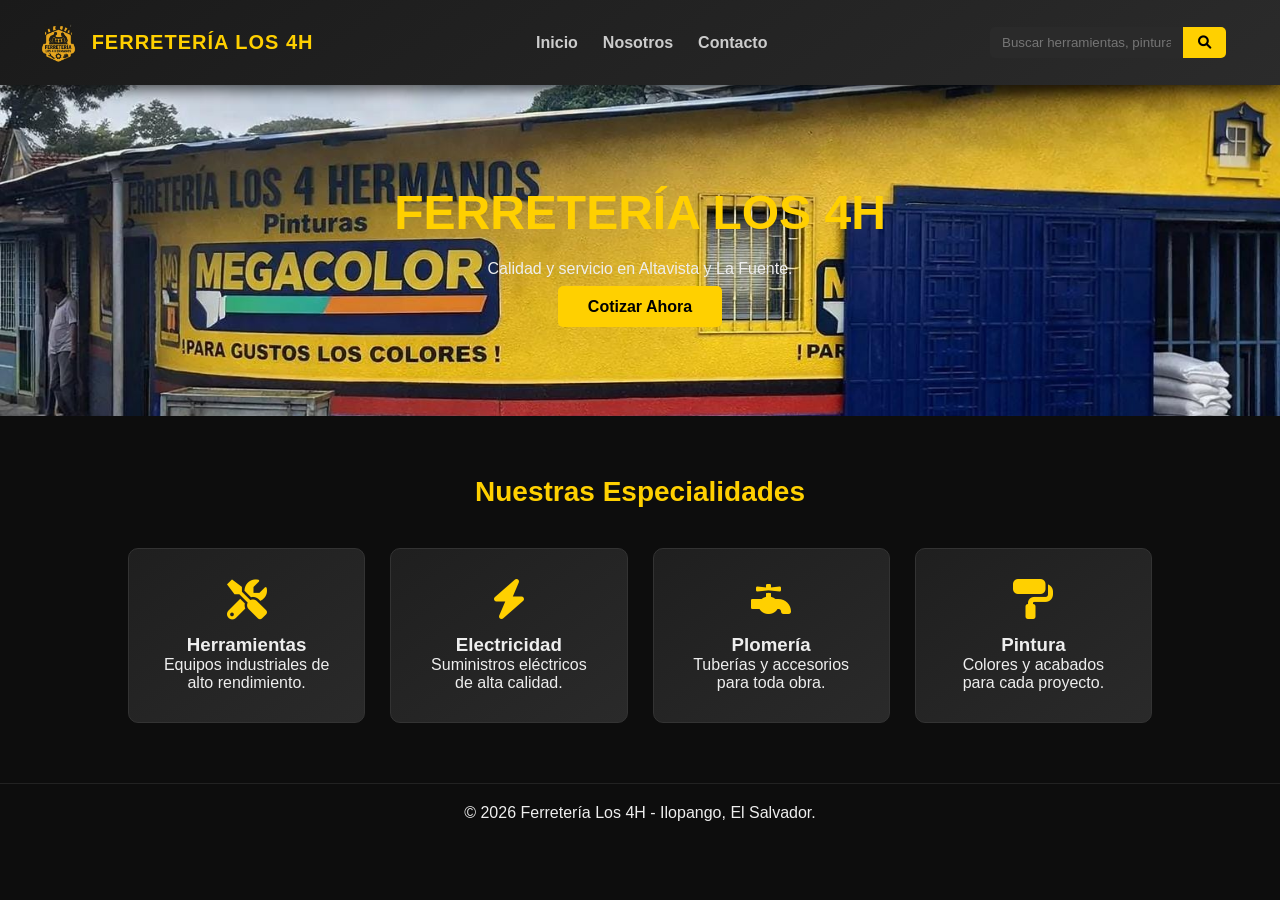
<file: index.html>
<!DOCTYPE html>
<html lang="es">
<head>
    <meta charset="UTF-8">
    <title>Ferretería Los 4H | Inicio</title>
    <meta name="viewport" content="width=device-width, initial-scale=1.0">
    <link rel="stylesheet" href="css/style.css">
    <link rel="stylesheet" href="https://cdnjs.cloudflare.com/ajax/libs/font-awesome/6.0.0/css/all.min.css">
</head>
<body>

    <header>
    <nav class="navbar">

        <div class="logo-area">
            <img src="ferreteria4h.png" alt="Logo Ferretería Los 4H" class="logo">
            <span class="brand-name">FERRETERÍA LOS 4H</span>
        </div>

        <div class="nav-links">
            <a href="index.html">Inicio</a>
            <a href="nosotros.html">Nosotros</a>
            <a href="contacto.html">Contacto</a>
        </div>

        <!-- Contenedor de búsqueda ajustado para el JS -->
        <div class="search-box">
            <input type="text" id="miBuscador" oninput="realizarBusqueda(this.value)" placeholder="Buscar herramientas, pintura...">
            <button type="button"><i class="fas fa-search"></i></button>
        </div>


          </nav>
    </header>
            <!-- Aquí aparecerán los resultados de la búsqueda -->
        <div id="contenedor-resultados"></div>

    <section class="hero">
        <div class="hero-content">
            <h1>FERRETERÍA LOS 4H</h1>
            <p>Calidad y servicio en Altavista y La Fuente.</p>
            <a href="contacto.html" class="btn-hero">Cotizar Ahora</a>
        </div>
    </section>

    <div class="container">
        <h2 class="section-title">Nuestras Especialidades</h2>

        <div class="grid-servicios">
            <div class="card">
                <i class="fas fa-tools"></i>
                <a href="Herramientas.html"><h3>Herramientas</h3></a>
                <p>Equipos industriales de alto rendimiento.</p>
            </div>

            <div class="card">
                <i class="fas fa-bolt"></i>
                <a href="Electricidad.html"><h3>Electricidad</h3></a>
                <p>Suministros eléctricos de alta calidad.</p>
            </div>

            <div class="card">
                <i class="fas fa-faucet"></i>
                <a href="Plomeria.html"><h3>Plomería</h3></a> 
                <p>Tuberías y accesorios para toda obra.</p>
            </div>

            <div class="card">
                <i class="fas fa-paint-roller"></i>
                <a href="Pintura.html"><h3>Pintura</h3></a>
                <p>Colores y acabados para cada proyecto.</p>
            </div>
        </div>
    </div>

    <footer>
        <p>© 2026 Ferretería Los 4H - Ilopango, El Salvador.</p>
    </footer>

    <!-- Script principal que maneja la búsqueda global y el JSON -->
    <script src="script.js"></script>

</body>

</html>
</file>
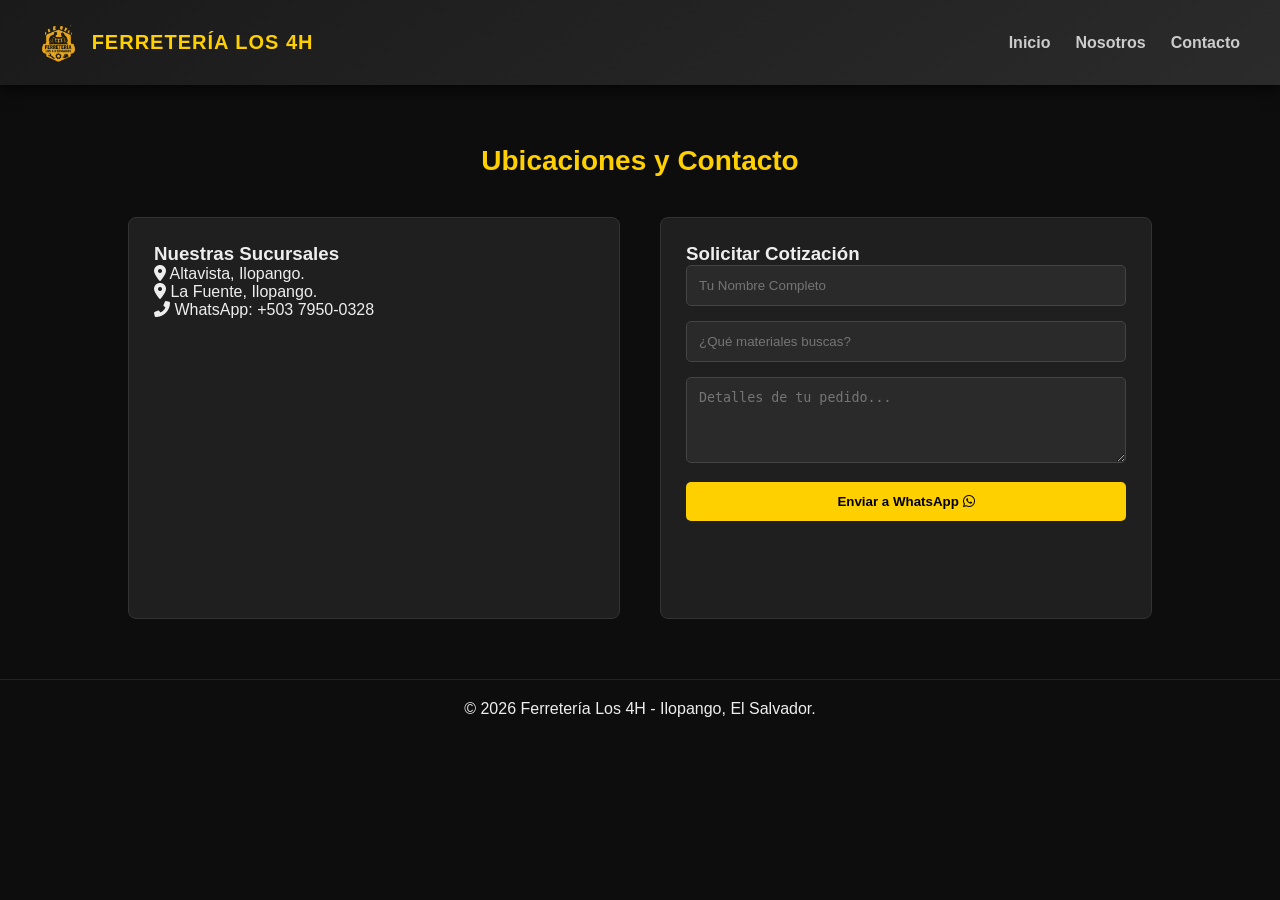
<file: contacto.html>
<!DOCTYPE html>
<html lang="es">
<head>
    <meta charset="UTF-8">
    <title>Contacto | Ferretería Los 4H</title>
    <meta name="viewport" content="width=device-width, initial-scale=1.0">

    <link rel="stylesheet" href="css/style.css">
    <link rel="stylesheet" href="https://cdnjs.cloudflare.com/ajax/libs/font-awesome/6.0.0/css/all.min.css">
</head>
<body>

<header>
    <nav class="navbar">

        <div class="logo-area">
            <img src="ferreteria4h.png" alt="Logo Ferretería Los 4H" class="logo">
            <span class="brand-name">FERRETERÍA LOS 4H</span>
        </div>

        <div class="nav-links">
            <a href="index.html">Inicio</a>
            <a href="nosotros.html">Nosotros</a>
            <a href="contacto.html">Contacto</a>
        </div>



    </nav>
</header>

<div class="container">
    <h2 class="section-title">Ubicaciones y Contacto</h2>

    <div class="contact-container">

        <div class="contact-info">
            <h3>Nuestras Sucursales</h3>
            <p><i class="fas fa-map-marker-alt"></i> Altavista, Ilopango.</p>
            <p><i class="fas fa-map-marker-alt"></i> La Fuente, Ilopango.</p>
            <p><i class="fas fa-phone-alt"></i> WhatsApp: +503 7950-0328</p>
<div style="margin-top: 20px; border-radius: 8px; overflow: hidden;">
    <iframe 
        src="https://www.google.com/maps?q=Ferretería+Los+4+Hermanos+Altavista,+Ilopango,+El+Salvador&output=embed" 
        width="100%" 
        height="250" 
        style="border:0;" 
        allowfullscreen="" 
        loading="lazy" 
        referrerpolicy="no-referrer-when-downgrade">
    </iframe>
</div>

        </div>

        <div class="contact-form">
            <h3>Solicitar Cotización</h3>

            <form id="whatsapp-form">
                <input type="text" id="nombre" placeholder="Tu Nombre Completo" required>
                <input type="text" id="producto" placeholder="¿Qué materiales buscas?" required>
                <textarea id="mensaje" rows="4" placeholder="Detalles de tu pedido..." required></textarea>
                <button type="submit">
                    Enviar a WhatsApp <i class="fab fa-whatsapp"></i>
                </button>
            </form>
        </div>

    </div>
</div>

<footer>
    <p>© 2026 Ferretería Los 4H - Ilopango, El Salvador.</p>
</footer>

<script src="script.js"></script>

</body>

</html>
</file>
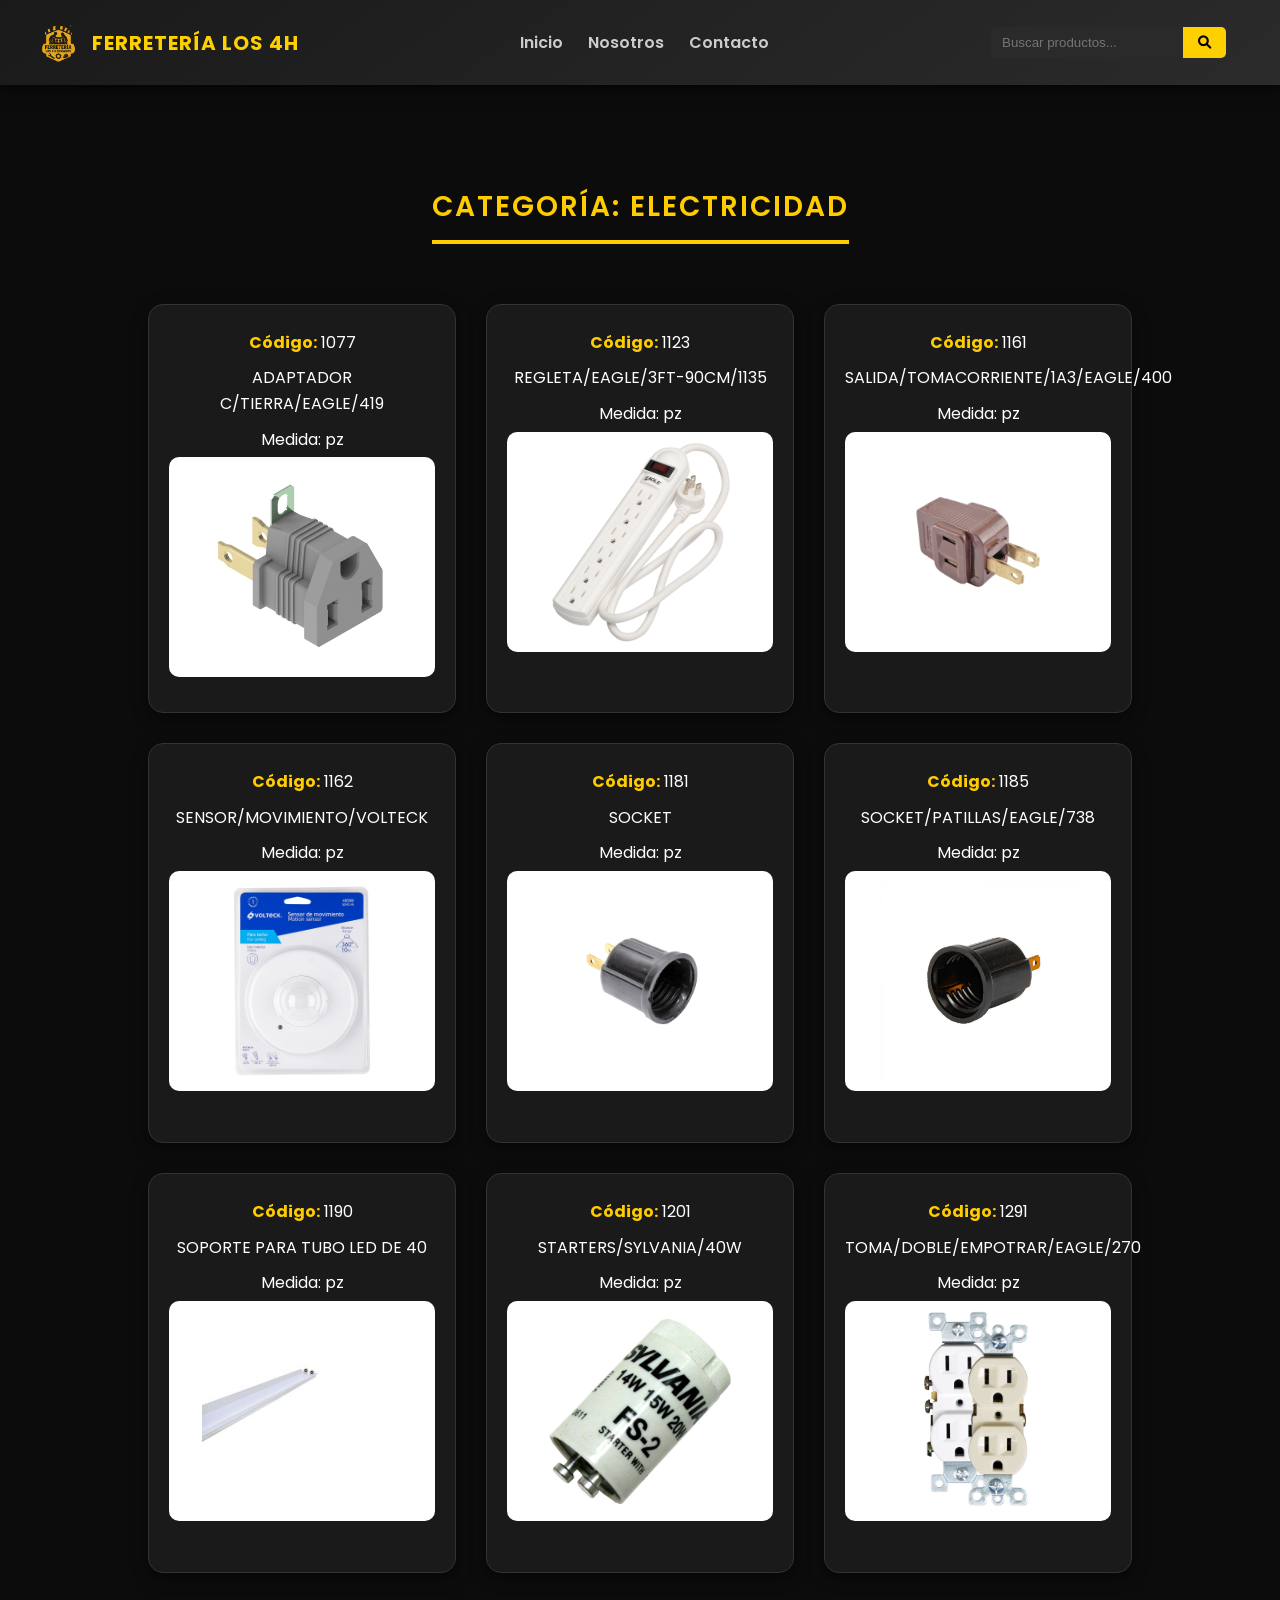
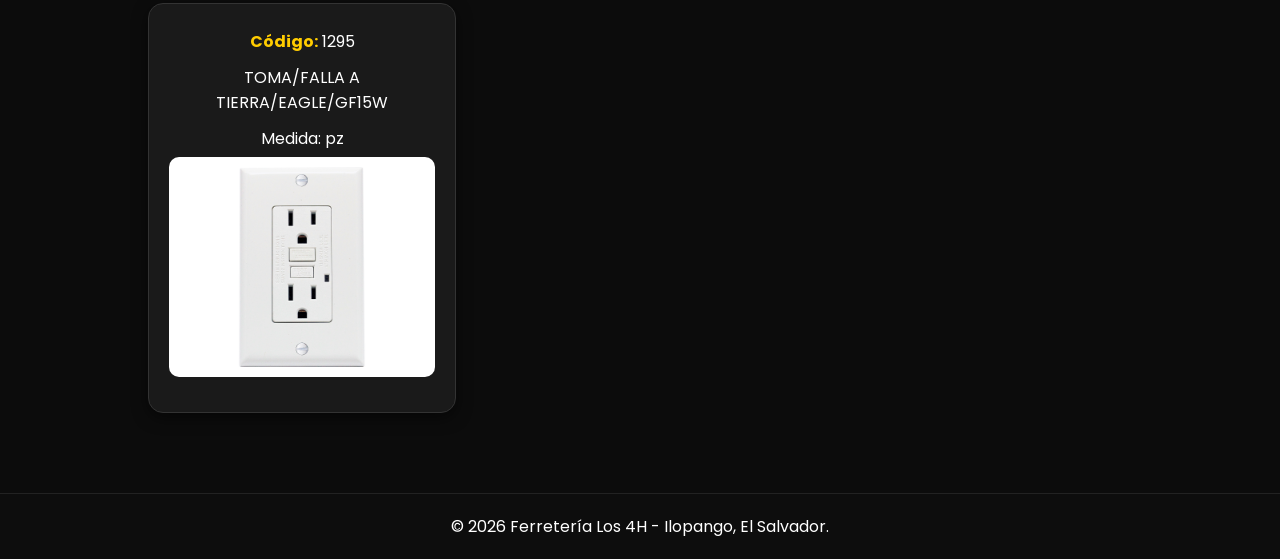
<file: Electricidad.html>
<!DOCTYPE html>
<html lang="es">
<head>
    <meta charset="UTF-8">
    <meta name="viewport" content="width=device-width, initial-scale=1.0">
    <title>Electricidad | Ferretería Los 4H</title>
    
    <link rel="stylesheet" href="css/style.css">
    <link rel="stylesheet" href="css/categoria2.css">
    
    <link rel="stylesheet" href="https://cdnjs.cloudflare.com/ajax/libs/font-awesome/6.0.0/css/all.min.css">
</head>
<body>
    
    <header></header>

    <div class="container">
        <h2 class="section-title">Categoría: Electricidad</h2>

        <div class="grid-productos">
            <div class="tarjeta">
                <p><strong>Código:</strong> 1077</p>
                <p>ADAPTADOR C/TIERRA/EAGLE/419</p>
                <p>Medida: pz</p>
                <img src="Productos con imagenes/adap-tierra.jpg">
            </div>

            <div class="tarjeta">
                <p><strong>Código:</strong> 1123</p>
                <p>REGLETA/EAGLE/3FT-90CM/1135</p>
                <p>Medida: pz</p>
                <img src="Productos con imagenes/regleta.jpg">
            </div>

            <div class="tarjeta">
                <p><strong>Código:</strong> 1161</p>
                <p>SALIDA/TOMACORRIENTE/1A3/EAGLE/400</p>
                <p>Medida: pz</p>
                <img src="Productos con imagenes/salida-tomacorriente3en1.jpg">
            </div>

            <div class="tarjeta">
                <p><strong>Código:</strong> 1162</p>
                <p>SENSOR/MOVIMIENTO/VOLTECK</p>
                <p>Medida: pz</p>
                <img src="Productos con imagenes/sensor-demovimiento.jpg">
            </div>

            <div class="tarjeta">
                <p><strong>Código:</strong> 1181</p>
                <p>SOCKET</p>
                <p>Medida: pz</p>
                <img src="Productos con imagenes/socket.jpg">
            </div>

            <div class="tarjeta">
                <p><strong>Código:</strong> 1185</p>
                <p>SOCKET/PATILLAS/EAGLE/738</p>
                <p>Medida: pz</p>
                <img src="Productos con imagenes/socketcon-patillas.jpg">
            </div>

            <div class="tarjeta">
                <p><strong>Código:</strong> 1190</p>
                <p>SOPORTE PARA TUBO LED DE 40</p>
                <p>Medida: pz</p>
                <img src="Productos con imagenes/soporte-tuboled.jpg">
            </div>

            <div class="tarjeta">
                <p><strong>Código:</strong> 1201</p>
                <p>STARTERS/SYLVANIA/40W</p>
                <p>Medida: pz</p>
                <img src="Productos con imagenes/starters.jpg">
            </div>

            <div class="tarjeta">
                <p><strong>Código:</strong> 1291</p>
                <p>TOMA/DOBLE/EMPOTRAR/EAGLE/270</p>
                <p>Medida: pz</p>
                <img src="Productos con imagenes/tomadoble.jpg">
            </div>

            <div class="tarjeta">
                <p><strong>Código:</strong> 1295</p>
                <p>TOMA/FALLA A TIERRA/EAGLE/GF15W</p>
                <p>Medida: pz</p>
                <img src="Productos con imagenes/toma-fallatierra.jpg">
            </div>
        </div>
    </div>

    <footer>
        <p>© 2026 Ferretería Los 4H - Ilopango, El Salvador.</p>
    </footer>

    <script src="barrera.js"></script>
</body>
</html>
</file>
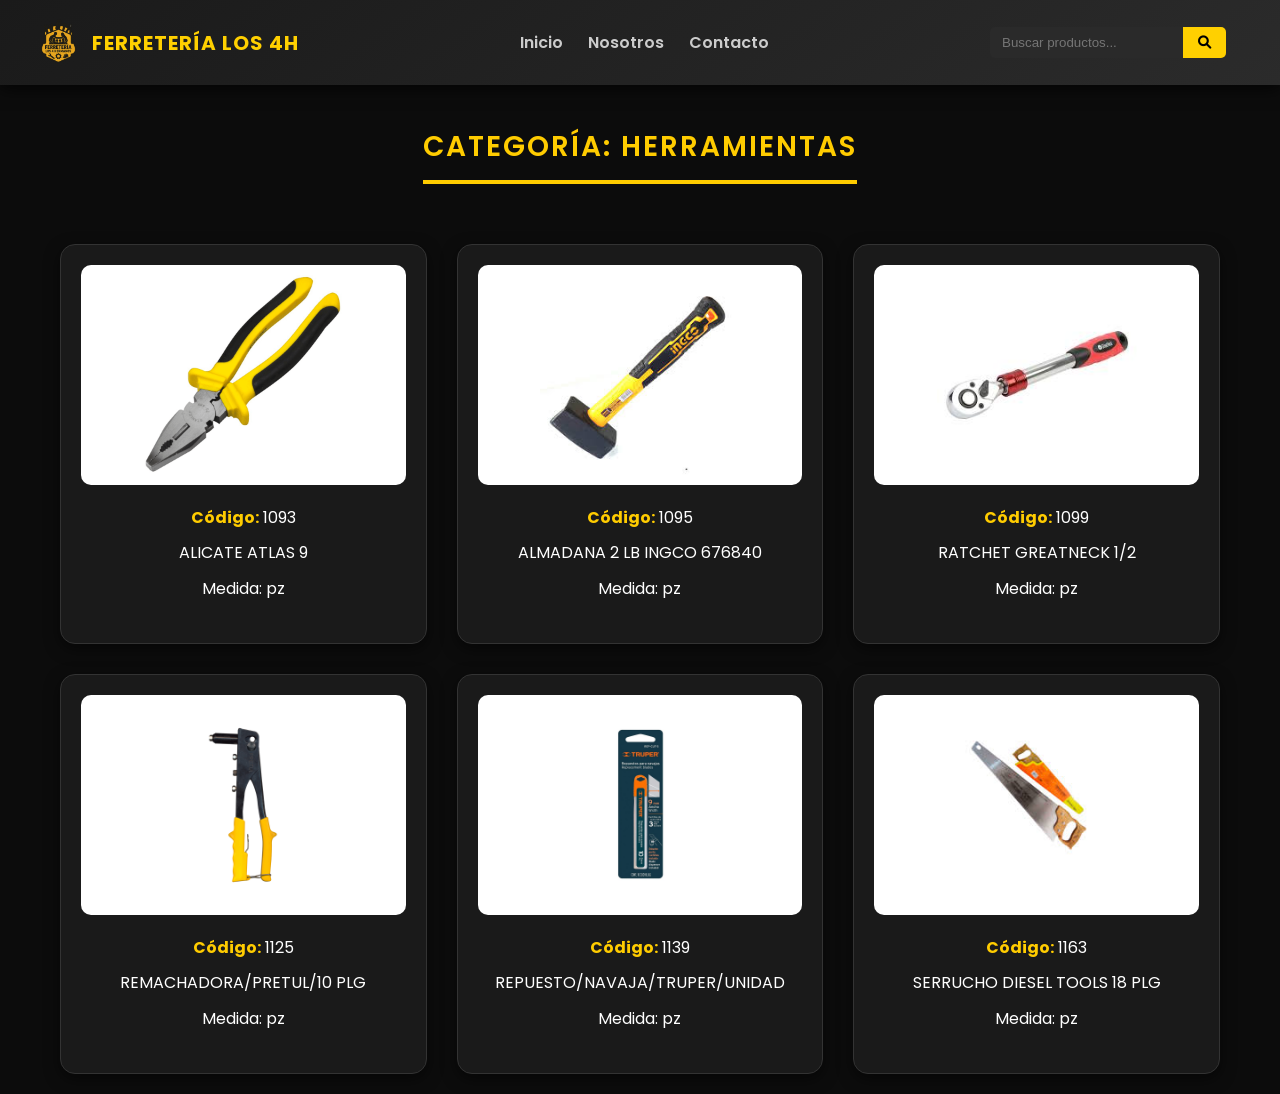
<file: Herramientas.html>
<!DOCTYPE html>
<html lang="es">
<head>
    <meta charset="UTF-8">
    <meta name="viewport" content="width=device-width, initial-scale=1.0">
    <title>Herramientas | Ferretería Los 4H</title>
    
    <link rel="stylesheet" href="css/style.css">
    <link rel="stylesheet" href="css/categoria1.css">
    
    <link rel="stylesheet" href="https://cdnjs.cloudflare.com/ajax/libs/font-awesome/6.0.0/css/all.min.css">
</head>
<body>

    <header></header>

    <div class="container-principal">
        <h2 class="section-title">Categoría: Herramientas</h2>

        <div class="grid-productos">
            
            <div class="tarjeta">
                <img src="Productos con imagenes/AlicateAtlas9.png" alt="Alicate Atlas">
                <p><strong>Código:</strong> 1093</p>
                <p>ALICATE ATLAS 9</p>
                <p>Medida: pz</p>
            </div>

            <div class="tarjeta">
                <img src="Productos con imagenes/almadana.jpg" alt="Almadana">
                <p><strong>Código:</strong> 1095</p>
                <p>ALMADANA 2 LB INGCO 676840</p>
                <p>Medida: pz</p>
            </div>

            <div class="tarjeta">
                <img src="Productos con imagenes/Rachet.jpg" alt="Ratchet">
                <p><strong>Código:</strong> 1099</p>
                <p>RATCHET GREATNECK 1/2</p>
                <p>Medida: pz</p>
            </div>

            <div class="tarjeta">
                <img src="Productos con imagenes/RE-10PX.jpg" alt="Remachadora">
                <p><strong>Código:</strong> 1125</p>
                <p>REMACHADORA/PRETUL/10 PLG</p>
                <p>Medida: pz</p>
            </div>

            <div class="tarjeta">
                <img src="Productos con imagenes/navaja.jpg" alt="Navaja">
                <p><strong>Código:</strong> 1139</p>
                <p>REPUESTO/NAVAJA/TRUPER/UNIDAD</p>
                <p>Medida: pz</p>
            </div>

            <div class="tarjeta">
                <img src="Productos con imagenes/Serrucho.jpg" alt="Serrucho">
                <p><strong>Código:</strong> 1163</p>
                <p>SERRUCHO DIESEL TOOLS 18 PLG</p>
                <p>Medida: pz</p>
            </div>

        </div>
    </div>

    <script src="barrera.js"></script>
</body>
</html>
</file>
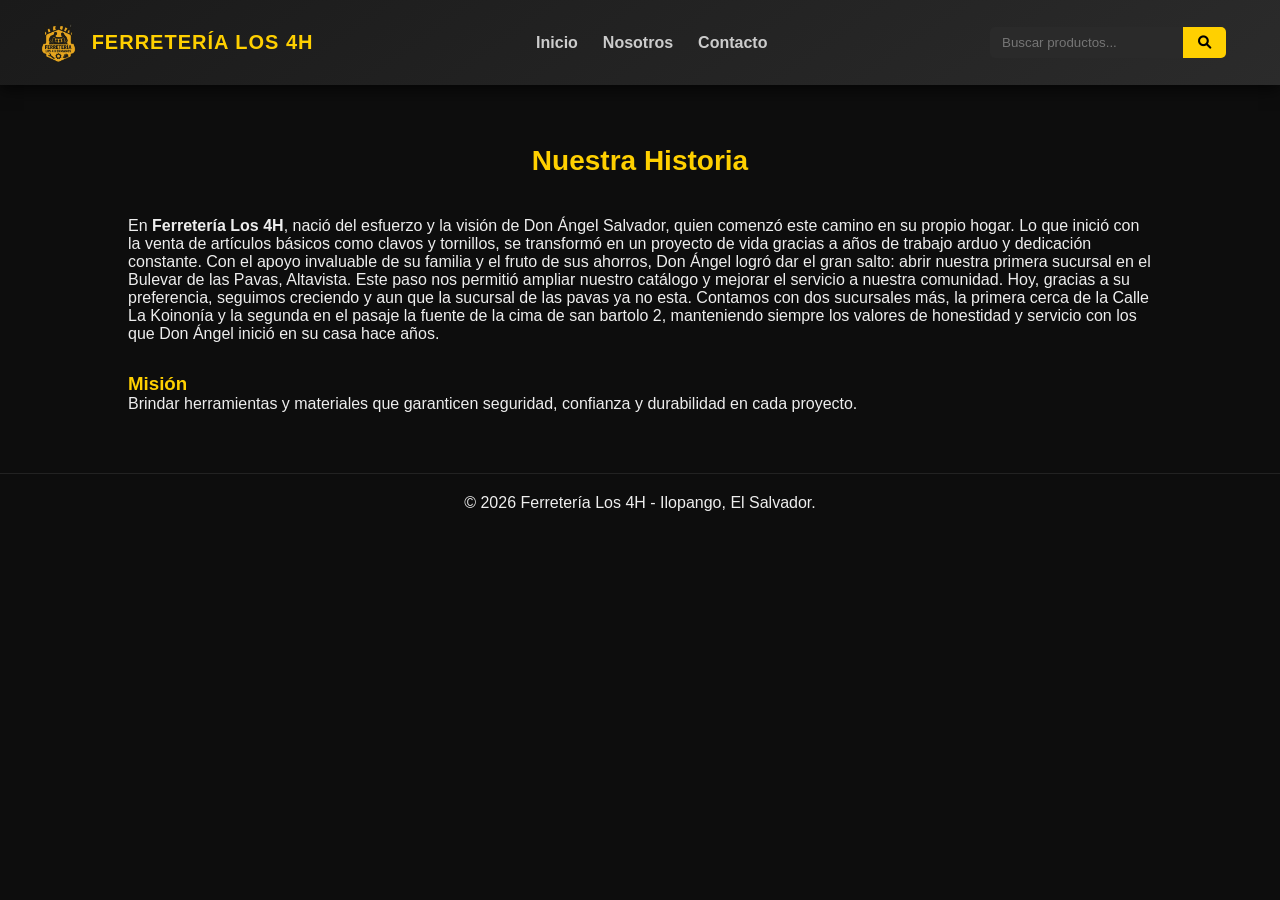
<file: nosotros.html>
<!DOCTYPE html>
<html lang="es">
<head>
    <meta charset="UTF-8">
    <title>Nosotros | Ferretería Los 4H</title>
    <meta name="viewport" content="width=device-width, initial-scale=1.0">

    <link rel="stylesheet" href="css/style.css">
    <link rel="stylesheet" href="https://cdnjs.cloudflare.com/ajax/libs/font-awesome/6.0.0/css/all.min.css">
</head>
<body>

<header>
    <nav class="navbar">

        <div class="logo-area">
            <img src="ferreteria4h.png" alt="Logo Ferretería Los 4H" class="logo">
            <span class="brand-name">FERRETERÍA LOS 4H</span>
        </div>

        <div class="nav-links">
            <a href="index.html">Inicio</a>
            <a href="nosotros.html">Nosotros</a>
            <a href="contacto.html">Contacto</a>
        </div>

        <div class="search-box">
            <input type="text" placeholder="Buscar productos...">
            <button><i class="fas fa-search"></i></button>
        </div>

    </nav>
</header>

<div class="container">
    <h2 class="section-title">Nuestra Historia</h2>

    <p>
        En <strong>Ferretería Los 4H</strong>, nació del esfuerzo y la visión de Don Ángel Salvador, quien comenzó este camino en su propio hogar. Lo que inició con la venta de artículos básicos como clavos y tornillos, se transformó en un proyecto de vida gracias a años de trabajo arduo y dedicación constante.

Con el apoyo invaluable de su familia y el fruto de sus ahorros, Don Ángel logró dar el gran salto: abrir nuestra primera sucursal en el Bulevar de las Pavas, Altavista. Este paso nos permitió ampliar nuestro catálogo y mejorar el servicio a nuestra comunidad.

Hoy, gracias a su preferencia, seguimos creciendo y aun que la sucursal de las pavas ya no esta. Contamos con dos sucursales más, la primera cerca de la Calle La Koinonía y la segunda en el pasaje la fuente de la cima de san bartolo 2, manteniendo siempre los valores de honestidad y servicio con los que Don Ángel inició en su casa hace años.
        
    </p>

    <h3 style="margin-top:30px; color:#ffd000;">Misión</h3>
    <p>
        Brindar herramientas y materiales que garanticen seguridad,
        confianza y durabilidad en cada proyecto.
    </p>
</div>

<footer>
    <p>© 2026 Ferretería Los 4H - Ilopango, El Salvador.</p>
</footer>

</body>
</html>
</file>
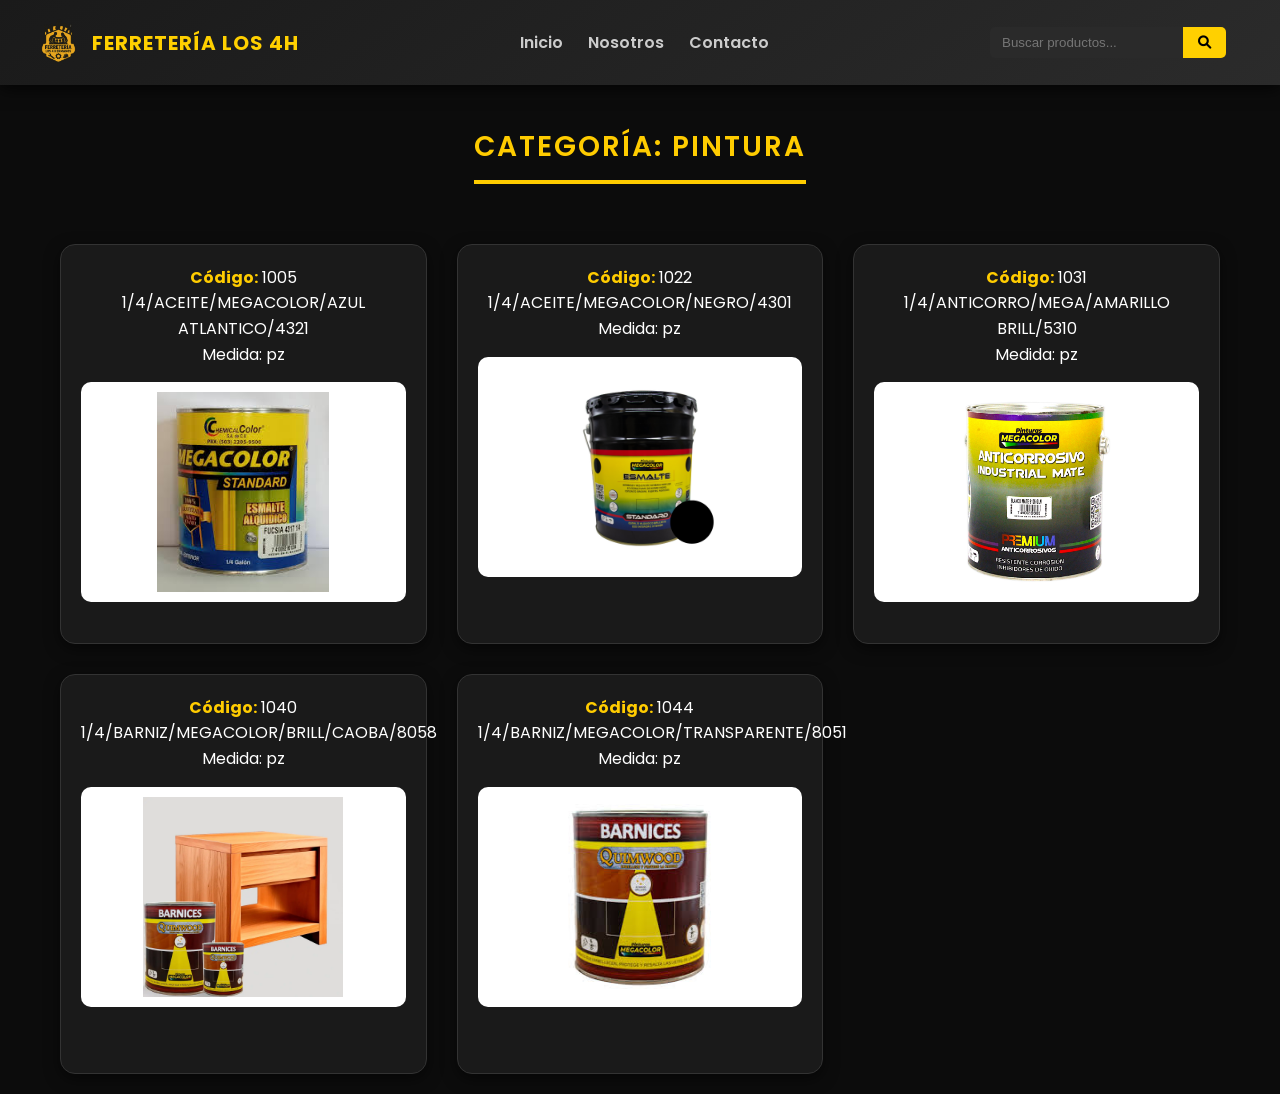
<file: Pintura.html>
<!DOCTYPE html>
<html lang="es">
<head>
    <meta charset="UTF-8">
    <meta name="viewport" content="width=device-width, initial-scale=1.0">
    <title>Pintura | Ferretería Los 4H</title>

    <link rel="stylesheet" href="css/style.css">
    <link rel="stylesheet" href="css/categoria4.css">
    
    <link rel="stylesheet" href="https://cdnjs.cloudflare.com/ajax/libs/font-awesome/6.0.0/css/all.min.css">
</head>
<body>
    
    <header></header>

    <div class="container-principal">
        <h2 class="section-title">Categoría: Pintura</h2>


        <div class="grid-productos">
            


            <div class="tarjeta">
                <p><strong>Código:</strong> 1005</p>
                <p>1/4/ACEITE/MEGACOLOR/AZUL ATLANTICO/4321</p>
                <p>Medida: pz</p>
                <img src="Productos con imagenes/pintaceite-azul.jpg" alt="Pintura Azul">
            </div>

            <div class="tarjeta">
                <p><strong>Código:</strong> 1022</p>
                <p>1/4/ACEITE/MEGACOLOR/NEGRO/4301</p>
                <p>Medida: pz</p>
                <img src="Productos con imagenes/pintura-negra.jpg" alt="Pintura Negra">
            </div>

            <div class="tarjeta">
                <p><strong>Código:</strong> 1031</p>
                <p>1/4/ANTICORRO/MEGA/AMARILLO BRILL/5310</p>
                <p>Medida: pz</p>
                <img src="Productos con imagenes/anticorro.jpg" alt="Anticorrosivo">
            </div>

            <div class="tarjeta">
                <p><strong>Código:</strong> 1040</p>
                <p>1/4/BARNIZ/MEGACOLOR/BRILL/CAOBA/8058</p>
                <p>Medida: pz</p>
                <img src="Productos con imagenes/barniz-entintado.webp" alt="Barniz Caoba">
            </div>

            <div class="tarjeta">
                <p><strong>Código:</strong> 1044</p>
                <p>1/4/BARNIZ/MEGACOLOR/TRANSPARENTE/8051</p>
                <p>Medida: pz</p>
                <img src="Productos con imagenes/barniz-transparente.jpg" alt="Barniz Transparente">
            </div>

        </div>
    </div>

    <script src="barrera.js"></script>
</body>

</html>
</file>
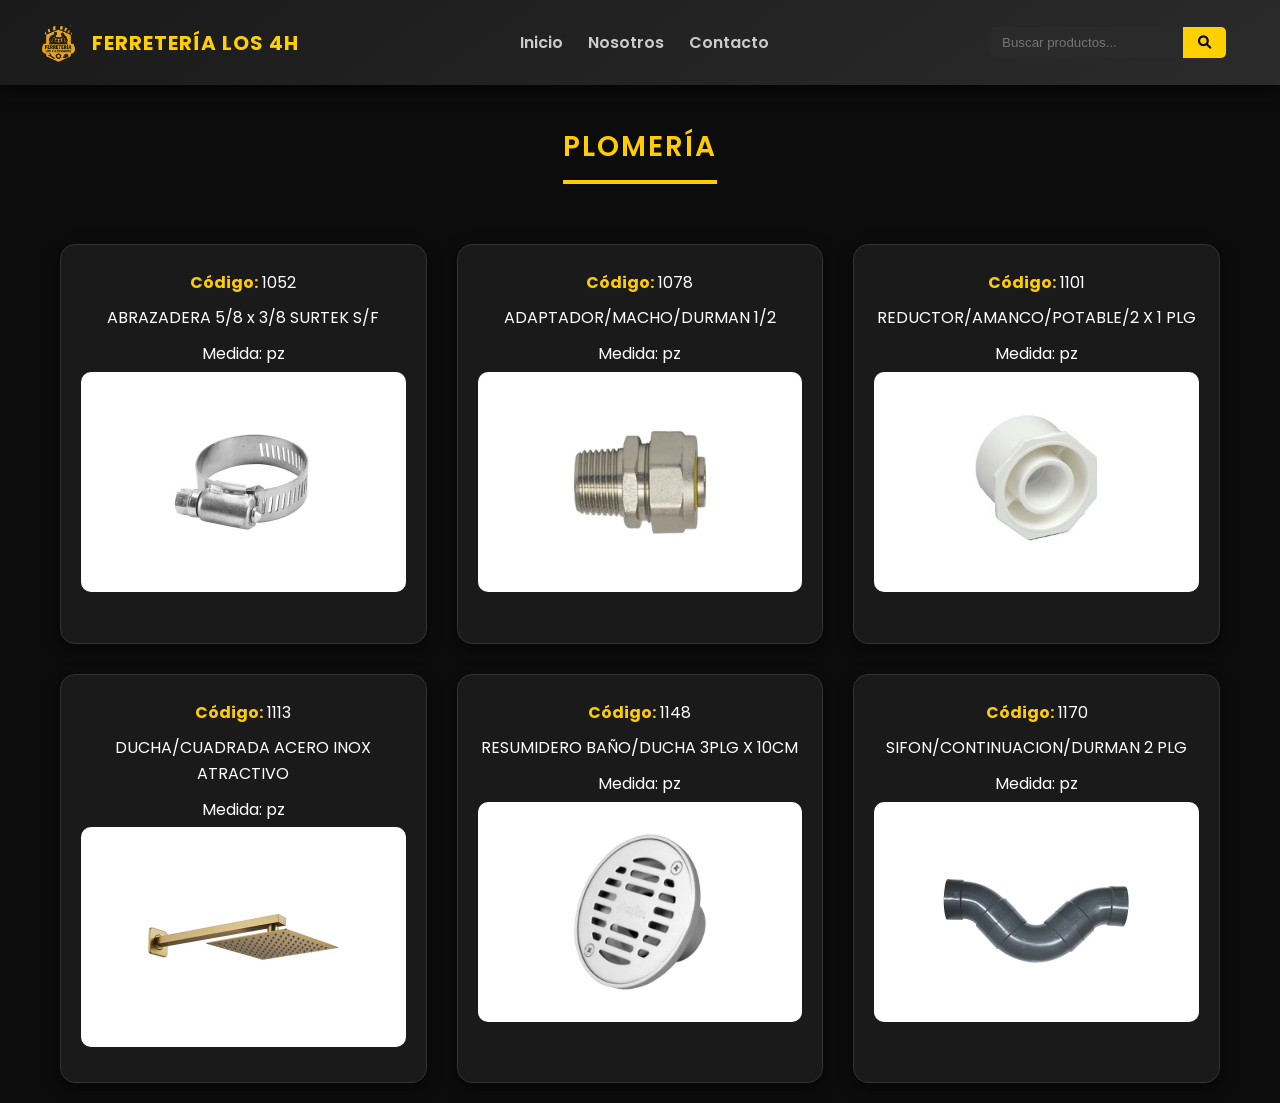
<file: Plomeria.html>
<!DOCTYPE html>
<html lang="es">
<head>
    <meta charset="UTF-8">
    <meta name="viewport" content="width=device-width, initial-scale=1.0">
    <title>Plomería | Ferretería Los 4H</title>
    
    <link rel="stylesheet" href="css/style.css">
    <link rel="stylesheet" href="css/categoria3.css">
    
    <link rel="stylesheet" href="https://cdnjs.cloudflare.com/ajax/libs/font-awesome/6.0.0/css/all.min.css">
</head>
<body>
    
    <header></header>

    <div class="container-principal">
        <h2 class="section-title">Plomería</h2>

        <div class="grid-productos">
            
            <div class="tarjeta">
                <p><strong>Código:</strong> 1052</p>
                <p>ABRAZADERA 5/8 x 3/8 SURTEK S/F</p>
                <p>Medida: pz</p>
                <img src="Productos con imagenes/abrazadera.png">
            </div>

            <div class="tarjeta">
                <p><strong>Código:</strong> 1078</p>
                <p>ADAPTADOR/MACHO/DURMAN 1/2</p>
                <p>Medida: pz</p>
                <img src="Productos con imagenes/adaptadormacho.webp">
            </div>

            <div class="tarjeta">
                <p><strong>Código:</strong> 1101</p>
                <p>REDUCTOR/AMANCO/POTABLE/2 X 1 PLG</p>
                <p>Medida: pz</p>
                <img src="Productos con imagenes/reductor.jpg">
            </div>

            <div class="tarjeta">
                <p><strong>Código:</strong> 1113</p>
                <p>DUCHA/CUADRADA ACERO INOX ATRACTIVO</p>
                <p>Medida: pz</p>
                <img src="Productos con imagenes/ducha-acrinoxidable.jpg">
            </div>

            <div class="tarjeta">
                <p><strong>Código:</strong> 1148</p>
                <p>RESUMIDERO BAÑO/DUCHA 3PLG X 10CM</p>
                <p>Medida: pz</p>
                <img src="Productos con imagenes/resumidero.jpg">
            </div>

            <div class="tarjeta">
                <p><strong>Código:</strong> 1170</p>
                <p>SIFON/CONTINUACION/DURMAN 2 PLG</p>
                <p>Medida: pz</p>
                <img src="Productos con imagenes/sifon.jpg">
            </div>

        </div>
    </div>

    <script src="barrera.js"></script>
</body>
</html>
</file>
<file: css/style.css>
.search-box {
    display: flex;
    min-width: 250px;
}

.card, .tarjeta {
    transition: opacity 0.3s ease;
}
* {
    margin: 0;
    padding: 0;
    box-sizing: border-box;
}

body {
    font-family: 'Montserrat', 'Roboto', sans-serif;
    background-color:#0d0d0d;
    color: #eee;
}

header {
    background: linear-gradient(145deg, #1a1a1a, #2b2b2b);
    padding: 15px 40px;
    box-shadow: 0 4px 15px rgba(0,0,0,0.7);
    position: sticky;
    top: 0;
    z-index: 1000;
}

.navbar {
    display: flex;
    justify-content: space-between;
    align-items: center;
}

 
.logo-area {
    display: flex;
    align-items: center;
    gap: 15px;
}

.logo {
    height: 55px;
}

.brand-name {
    font-size: 20px;
    font-weight: bold;
    color: #ffd000;
    letter-spacing: 1px;
}

.nav-links {
    display: flex;
    gap: 25px;
}

.nav-links a {
    color: #ccc;
    text-decoration: none;
    font-weight: 600;
    transition: 0.3s;
}

.nav-links a:hover {
    color: #ffd000;
}


.search-box {
    display: flex;
    align-items: center;
}

.search-box input {
    padding: 8px 12px;
    border: none;
    outline: none;
    background: #2a2a2a;
    color: #fff;
    border-radius: 5px 0 0 5px;
}

.search-box button {
    padding: 8px 15px;
    border: none;
    background: #ffd000;
    cursor: pointer;
    border-radius: 0 5px 5px 0;
    font-weight: bold;
    transition: 0.3s;
}

.search-box button:hover {
    background: #ffea00;
}

.hero {
    background-image: url('../ferretería4.jpeg');
    background-size: cover;
    background-position: center;
    padding: 100px 20px;
    text-align: center;
}

.hero h1 {
    font-size: 48px;
    color: #ffd000;
}

.hero p {
    margin: 20px 0;
}

.btn-hero {
    background: #ffd000;
    color: #000000;
    padding: 12px 30px;
    text-decoration: none;
    font-weight: bold;
    border-radius: 5px;
    transition: 0.3s;
}

.btn-hero:hover {
    background: #ffea00;
    transform: scale(1.05);
}

.container {
    padding: 60px 10%;
}

.section-title {
    text-align: center;
    margin-bottom: 40px;
    font-size: 28px;
    color: #ffd000;
}

.grid-servicios {
    display: grid;
    grid-template-columns: repeat(auto-fit, minmax(220px, 1fr));
    gap: 25px;
}

.card {
    background: linear-gradient(145deg, #1f1f1f, #2a2a2a);
    padding: 30px;
    text-align: center;
    border-radius: 10px;
    transition: 0.3s;
    border: 1px solid #333;
}

.card i {
    font-size: 40px;
    color: #ffd000;
    margin-bottom: 15px;
}

.card:hover {
    transform: translateY(-8px);
    box-shadow: 0 8px 20px rgba(255, 208, 0, 0.3);
}

.contact-container {
    display: flex;
    flex-wrap: wrap;
    gap: 40px;
}

.contact-info, .contact-form {
    flex: 1;
    background: #1f1f1f;
    padding: 25px;
    border-radius: 8px;
    border: 1px solid #333;
}

.contact-form input,
.contact-form textarea {
    width: 100%;
    padding: 12px;
    margin-bottom: 15px;
    background: #2a2a2a;
    border: 1px solid #444;
    color: #fff;
    border-radius: 5px;
}

.contact-form button {
    width: 100%;
    padding: 12px;
    background: #ffd000;
    border: none;
    font-weight: bold;
    cursor: pointer;
    border-radius: 5px;
    transition: 0.3s;
}

.contact-form button:hover {
    background: #ffea00;
}

footer {
    background: #0d0d0d;
    text-align: center;
    padding: 20px;
    border-top: 1px solid #222;
}

@media (max-width: 992px) {
    .navbar {
        flex-wrap: wrap;
        gap: 15px;
    }

    .nav-links {
        order: 3;
        width: 100%;
        justify-content: center;
    }

    .search-box {
        order: 2;
    }
}

@media (max-width: 768px) {
    .hero h1 {
        font-size: 32px;
    }

    .contact-container {
        flex-direction: column;
    }
}
.grid-productos {
    display: grid;
    grid-template-columns: repeat(auto-fill, minmax(200px, 1fr));
    gap: 20px;
}
.tarjeta {
    border: 1px solid #ddd;
    padding: 15px;
    
    border-radius: 8px;
}

a {
    text-decoration: none;
    color: inherit;
}

.oculto-busqueda {
    display: none !important;
}

.hero-oculto {
    display: none;

}
</file>
<file: css/categoria2.css>
@import url('https://fonts.googleapis.com/css2?family=Poppins:wght@300;400;600&display=swap');

body {
    font-family: 'Poppins', sans-serif;
    background-color: #0c0c0c;
    color: #ffffff;
    margin: 0;
    padding: 0;
    line-height: 1.6;
}

.section-title {
    text-align: center;
    color: #ffcc00; 
    text-transform: uppercase;
    letter-spacing: 2px;
    font-weight: 600;
    margin: 40px auto;
    border-bottom: 4px solid #ffcc00;
    display: table;
    padding-bottom: 10px;
}

.grid-productos {
    display: grid;
    grid-template-columns: repeat(auto-fill, minmax(280px, 1fr));
    gap: 30px;
    max-width: 1200px;
    margin: 0 auto;
    padding: 20px;
}

.tarjeta {
    display: flex;
    flex-direction: column;
    background: #1a1a1a;
    border: 1px solid #333;
    border-radius: 15px;
    padding: 20px;
    transition: all 0.3s ease;
    text-align: center;
    min-height: 400px;
    box-shadow: 0 5px 15px rgba(0,0,0,0.5);
}

.tarjeta:hover {
    transform: translateY(-10px);
    border-color: #ffcc00;
    box-shadow: 0 10px 20px rgba(255, 204, 0, 0.2);
}

.tarjeta img {
    width: 100%;
    height: 220px;
    object-fit: contain; 
    background-color: #ffffff;
    border-radius: 10px;
    margin-bottom: 15px;
    padding: 10px;
}

.tarjeta p {
    margin: 5px 0;
}

.tarjeta p strong {
    color: #ffcc00;
}
</file>
<file: css/categoria1.css>
@import url('https://fonts.googleapis.com/css2?family=Poppins:wght@300;400;600&display=swap');
body {
    font-family: 'Poppins', sans-serif;
    background-color: #0c0c0c;
    color: #ffffff;
    margin: 0;
    padding: 0; 
    line-height: 1.6;
}

.section-title {
    text-align: center;
    color: #ffcc00; 
    text-transform: uppercase;
    letter-spacing: 2px;
    font-weight: 600;
    margin: 40px auto;
    border-bottom: 4px solid #ffcc00;
    display: table;
    padding-bottom: 10px;
}

.grid-productos {
    display: grid;
    grid-template-columns: repeat(auto-fill, minmax(280px, 1fr));
    gap: 30px;
    max-width: 1200px;
    margin: 0 auto;
    padding: 20px;
}

.tarjeta {
    display: flex;
    flex-direction: column;
    background: #1a1a1a;
    border: 1px solid #333;
    border-radius: 15px;
    padding: 20px;
    transition: all 0.3s ease;
    text-align: center;
    min-height: 400px;
    box-shadow: 0 5px 15px rgba(0,0,0,0.5);
}

.tarjeta:hover {
    transform: translateY(-10px);
    border-color: #ffcc00;
    box-shadow: 0 10px 20px rgba(255, 204, 0, 0.2);
}

.tarjeta img {
    width: 100%;
    height: 220px;
    object-fit: contain; 
    background-color: #ffffff;
    border-radius: 10px;
    margin-bottom: 15px;
    padding: 10px;
}

.tarjeta p {
    margin: 5px 0;
}

.tarjeta p strong {
    color: #ffcc00;
}
</file>
<file: css/categoria4.css>
@import url('https://fonts.googleapis.com/css2?family=Poppins:wght@300;400;600&display=swap');

body {
    font-family: 'Poppins', sans-serif;
    background-color: #0c0c0c;
    color: #ffffff;
    margin: 0;
    padding: 0; 
    line-height: 1.6;
}

.section-title {
    text-align: center;
    color: #ffcc00; 
    text-transform: uppercase;
    letter-spacing: 2px;
    font-weight: 600;
    margin: 40px auto;
    border-bottom: 4px solid #ffcc00;
    display: table;
    padding-bottom: 10px;
}

.grid-productos {
    display: grid;
    grid-template-columns: repeat(auto-fill, minmax(280px, 1fr));
    gap: 30px;
    max-width: 1200px;
    margin: 0 auto;
    padding: 20px;
}

.tarjeta {
    display: flex;
    flex-direction: column;
    background: #1a1a1a;
    border: 1px solid #333;
    border-radius: 15px;
    padding: 20px;
    transition: all 0.3s ease;
    text-align: center;
    min-height: 400px;
    box-shadow: 0 5px 15px rgba(0,0,0,0.5);
}

.tarjeta:hover {
    transform: translateY(-10px);
    border-color: #ffcc00;
    box-shadow: 0 10px 20px rgba(255, 204, 0, 0.2);
}

.tarjeta img {
    width: 100%;
    height: 220px;
    object-fit: contain; 
    background-color: #ffffff;
    border-radius: 10px;
    margin-top: 15px;
    padding: 10px;
}

.tarjeta p strong {
    color: #ffcc00;
}
</file>
<file: css/categoria3.css>
@import url('https://fonts.googleapis.com/css2?family=Poppins:wght@300;400;600&display=swap');
body {
    font-family: 'Poppins', sans-serif;
    background-color: #0c0c0c;
    color: #ffffff;
    margin: 0;
    padding: 0;
    line-height: 1.6;
}

.section-title {
    text-align: center;
    color: #ffcc00; 
    text-transform: uppercase;
    letter-spacing: 2px;
    font-weight: 600;
    margin: 40px auto;
    border-bottom: 4px solid #ffcc00;
    display: table;
    padding-bottom: 10px;
}
.grid-productos {
    display: grid;
    grid-template-columns: repeat(auto-fill, minmax(280px, 1fr));
    gap: 30px;
    max-width: 1200px;
    margin: 0 auto;
    padding: 20px;
}

.tarjeta {
    display: flex;
    flex-direction: column;
    background: #1a1a1a;
    border: 1px solid #333;
    border-radius: 15px;
    padding: 20px;
    transition: all 0.3s ease;
    text-align: center;
    min-height: 400px;
    box-shadow: 0 5px 15px rgba(0,0,0,0.5);
}

.tarjeta:hover {
    transform: translateY(-10px);
    border-color: #ffcc00;
    box-shadow: 0 10px 20px rgba(255, 204, 0, 0.2);
}

.tarjeta img {
    width: 100%;
    height: 220px;
    object-fit: contain; 
    background-color: #ffffff;
    border-radius: 10px;
    margin-bottom: 15px;
    padding: 10px;
}

.tarjeta p {
    margin: 5px 0;
}

.tarjeta p strong {
    color: #ffcc00;
}
</file>
